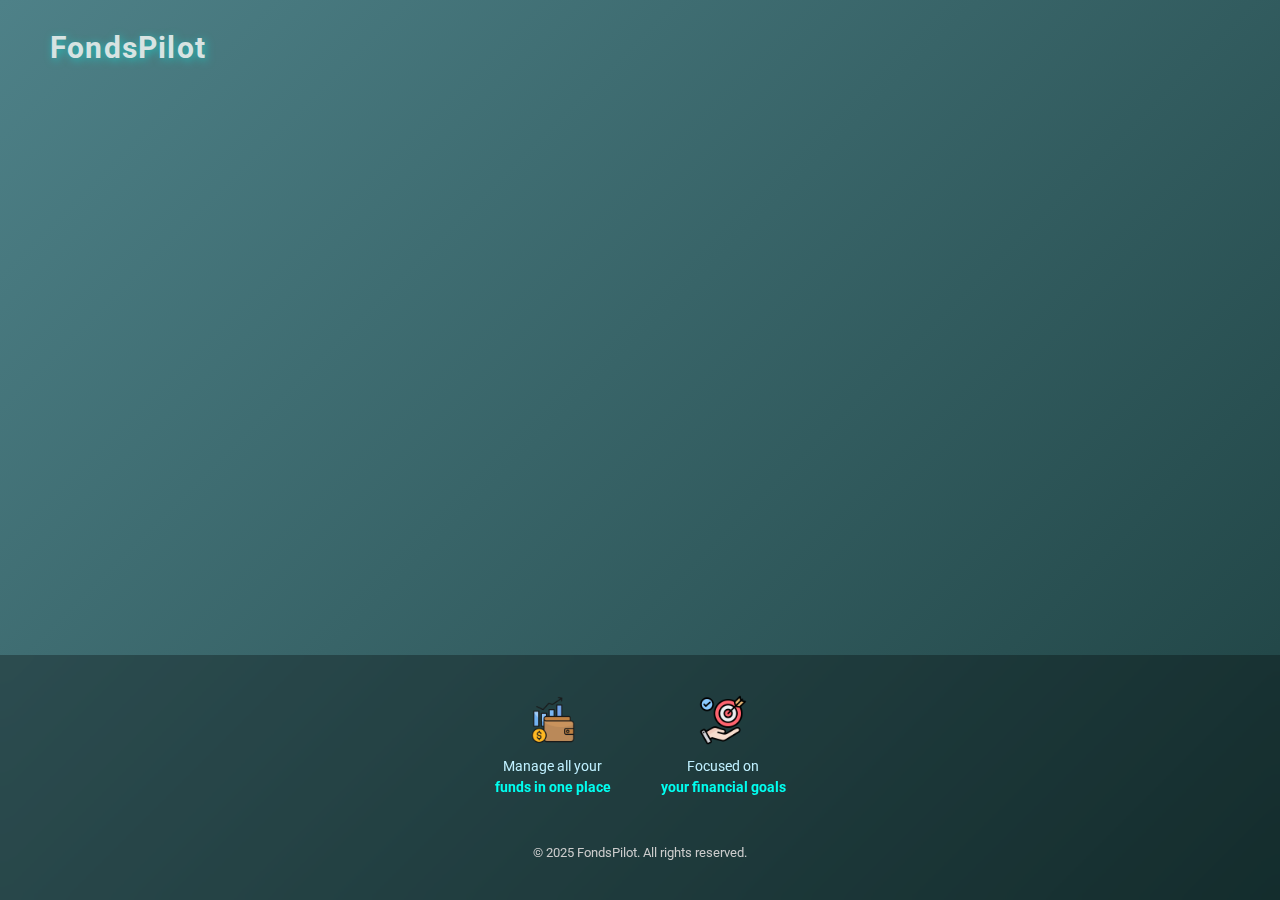
<file: index.html>
<!DOCTYPE html>
<html lang="en">
<head>
<meta charset="UTF-8">
<meta name="viewport" content="width=device-width, initial-scale=1.0">
<title>FondsPilot</title>
<link rel="icon" type="image/png" href="public/img/icon.png">
<style>
  @import url('https://fonts.googleapis.com/css2?family=Roboto:wght@400;700&display=swap');

  * {
    margin: 0;
    padding: 0;
    box-sizing: border-box;
    font-family: 'Roboto', sans-serif;
  }

  body {
    min-height: 100vh;
    display: flex;
    flex-direction: column;
    justify-content: space-between;
    color: #fff;
    background: linear-gradient(-45deg, #2a4051, #1a3a40, #0d2b29, #4e8188);
    background-size: 400% 400%;
    animation: gradientBG 15s ease infinite;
  }

  @keyframes gradientBG {
    0% {background-position: 0% 50%;}
    50% {background-position: 100% 50%;}
    100% {background-position: 0% 50%;}
  }

  header {
    padding: 30px 50px;
    font-size: 30px;
    font-weight: 700;
    color: #d8e3e2;
    text-shadow: 2px 2px 8px rgba(0,255,240,0.5);
    letter-spacing: 1.2px;
  }

  .container {
    display: flex;
    justify-content: space-around;
    align-items: center;
    flex-wrap: wrap;
    padding: 50px;
    gap: 50px;
  }

  .text-section {
    max-width: 600px;
    text-align: left;
    animation: fadeInLeft 1.2s ease forwards;
    opacity: 0;
  }

  @keyframes fadeInLeft {
    from {transform: translateX(-50px); opacity: 0;}
    to {transform: translateX(0); opacity: 1;}
  }

  .text-section h1 {
    font-size: 50px;
    line-height: 1.2;
    margin-bottom: 20px;
  }

  .highlight {
    color: #00fff0;
    position: relative;
  }

  .text-section h2 {
    font-size: 28px;
    color: #a0f0ff;
  }

  .Form1 {
    backdrop-filter: blur(15px);
    background: rgba(44, 46, 46, 0.5);
    padding: 40px;
    border-radius: 20px;
    width: 360px;
    box-shadow: 0 10px 25px rgba(0,255,240,0.2);
    animation: fadeInRight 1.2s ease forwards;
    opacity: 0;
  }

  @keyframes fadeInRight {
    from {transform: translateX(50px); opacity: 0;}
    to {transform: translateX(0); opacity: 1;}
  }

  .Form1 h2 {
    font-size: 26px;
    color: #00fff0;
    margin-bottom: 15px;
    text-align: center;
  }

  .Form1 p {
    font-size: 14px;
    color: #c0c0c0;
    margin-bottom: 20px;
    text-align: center;
  }

  .Form1 input[type="email"],
  .Form1 input[type="password"],
  .Form1 input[type="text"] {
    width: 100%;
    padding: 14px;
    margin-bottom: 15px;
    border-radius: 12px;
    border: 1px solid rgba(0,255,240,0.5);
    background: rgba(255, 255, 255, 0.153);
    color: #fff;
    font-size: 15px;
    transition: 0.3s ease;
  }

  .Form1 input:focus {
    border-color: #00fff0;
    box-shadow: 0 0 10px rgba(0,255,240,0.5);
    outline: none;
  }

  .Form1 label {
    font-size: 13px;
    color: #ccc;
    display: flex;
    align-items: center;
    gap: 5px;
    margin-bottom: 15px;
  }

  .Form1 button {
    background: linear-gradient(90deg, #00fff0, #00d4ff);
    color: #1b1b1b;
    border: none;
    padding: 15px;
    width: 100%;
    border-radius: 12px;
    cursor: pointer;
    font-weight: 700;
    font-size: 16px;
    transition: all 0.3s ease;
  }

  .Form1 button:hover {
    background: linear-gradient(90deg, #00d4ff, #00fff0);
    transform: translateY(-3px);
    box-shadow: 0 6px 20px rgba(0,255,240,0.5);
  }

  button.Google {
    display: flex;
    align-items: center;
    justify-content: center;
    gap: 12px;
    width: 100%;
    padding: 14px;
    margin-top: 15px;
    border: 2px solid #00fff0;
    border-radius: 12px;
    background: transparent;
    color: #00fff0;
    font-weight: 700;
    cursor: pointer;
    transition: all 0.3s ease;
  }

  button.Google:hover {
    background: rgba(5, 245, 229, 0.215);
    transform: translateY(-2px);
  }

  button.Google img {
    width: 22px;
    height: 22px;
  }

  footer {
    background: rgba(179, 179, 179, 0.457);
    display: flex;
    justify-content: space-around;
    align-items: center;
    flex-wrap: wrap;
    gap: 20px;
    padding: 30px 0;
    backdrop-filter: blur(6px);
  }

  .foot {
    max-width: 250px;
    text-align: center;
    color: #c0f0ff;
    font-size: 14px;
  }

  .foot img {
    margin-bottom: 10px;
    width: 55px;
    height: 55px;
  }

  footer strong {
    display: block;
    margin-top: 5px;
    color: #00fff0;
  }

  @media(max-width:1024px) {
    .container { flex-direction: column; gap: 30px; text-align: center; }
    .text-section, .Form1 { max-width: 100%; }
  }

  @media(max-width:600px) {
    header { font-size: 24px; text-align: center; }
    .text-section h1 { font-size: 28px; }
    .text-section h2 { font-size: 18px; }
    .Form1 { padding: 25px; }
    .Form1 button, button.Google { font-size: 14px; padding: 12px; }
  }
</style>
</head>
<body>
<header>FondsPilot</header>

<div class="container">
  <div class="text-section">
    <h1>Build your <span class="highlight">financial future!</span></h1>
   
  </div>

  <div class="Form1">
    <h2>Sign Up Quickly</h2>
    <p>Less than a minute to start managing your funds.</p>
    <form id="loginForm">
      

      <div id="g_id_onload"
           data-client_id="352874874837-cfseuepiq75n2qfq6595lq3a581219iq.apps.googleusercontent.com"
           data-context="signin"
           data-ux_mode="popup"
           data-callback="handleCredentialResponse">
      </div>

      <div class="g_id_signin"
           data-type="standard"
           data-shape="rectangular"
           data-theme="outline"
           data-text="signin_with"
           data-size="large">
      </div>
    </form>
  </div>
</div>

<footer style="background: rgba(0,0,0,0.3); backdrop-filter: blur(6px); padding: 40px 20px; color: #fff; display: flex; flex-direction: column; align-items: center; gap: 30px;">

  <!-- Blocs fonctionnalités -->
  <div style="display: flex; flex-wrap: wrap; justify-content: center; gap: 50px; width: 100%; max-width: 900px;">
    
    <div class="foot" style="text-align: center; max-width: 200px;">
      <img src="public/img/portefeuille.png" alt="wallet icon" style="width:50px; height:50px; margin-bottom:10px;">
      <p style="font-size:14px;">Manage all your <strong>funds in one place</strong></p>
    </div>

    <div class="foot" style="text-align: center; max-width: 200px;">
      <img src="public/img/goal.png" alt="goal icon" style="width:50px; height:50px; margin-bottom:10px;">
      <p style="font-size:14px;">Focused on <strong>your financial goals</strong></p>
    </div>

  </div>

  <!-- Ligne copyright -->
  <div style="margin-top: 20px; font-size: 13px; color: #ccc; text-align: center;">
    © 2025 FondsPilot. All rights reserved.
  </div>

</footer>

<script src="https://accounts.google.com/gsi/client" async defer></script>
<script>
function handleCredentialResponse(response) {
    fetch("https://fondspilot.zya.me/google_auth.php", {
        method: "POST",
        headers: { "Content-Type": "application/json" },
        body: JSON.stringify({ id_token: response.credential })
    })
    .then(res => res.json())
    .then(data => {
        console.log(data); 
        if (data.success) {
            // Stockage pour la session
            sessionStorage.setItem("userName", data.name);
            sessionStorage.setItem("userPicture", data.picture);
            sessionStorage.setItem("id_token", response.credential); // pour API
      
            window.location.href = "public/dashboard.html";
        } else {
            alert("Authentication failed: " + data.error);
        }
    })
    .catch(err => {
        console.error(err);
        alert("Erreur serveur, réessaie plus tard.");
    });
}

</script>
<script src="https://accounts.google.com/gsi/client" async defer></script>
</body>
</body>
</html>
</file>
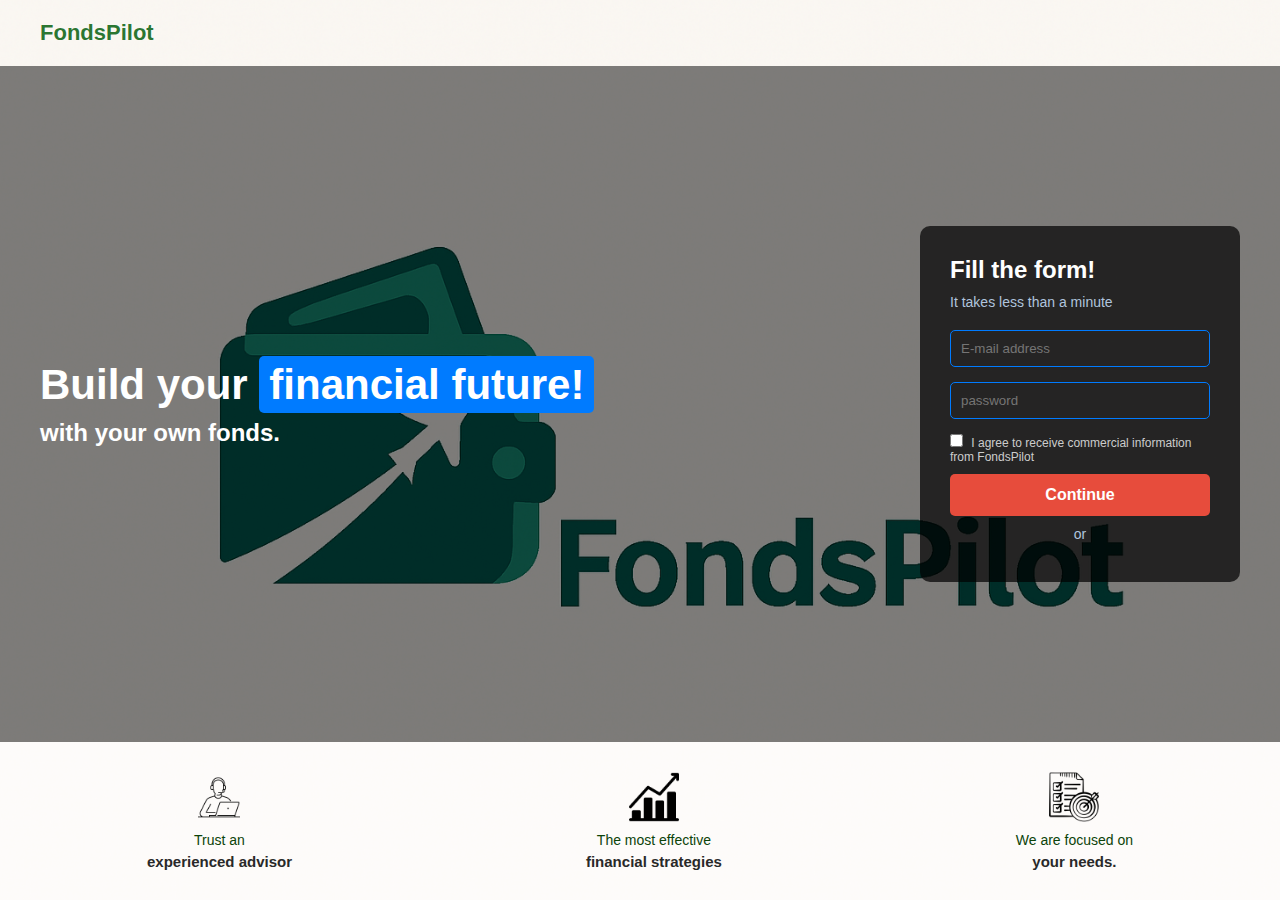
<file: public/index.html>
<!DOCTYPE html>
<html lang="en">
<head>
  <meta charset="UTF-8">
  <meta name="viewport" content="width=device-width, initial-scale=1.0">
  <title>FondsPilot</title>
  <link rel="icon" type="image/png" href="img/icon.png">
  <style>
    * {
      margin: 0;
      padding: 0;
      box-sizing: border-box;
      font-family: Arial, sans-serif;
    }

    body {
      background: url('img/icon.png') no-repeat center center/cover;
      color: #fff;
      height: 100vh;
      display: flex;
      flex-direction: column;
      justify-content: space-between;
    }

    header {
      padding: 20px 40px;
      font-size: 22px;
      font-weight: bold;
      color: white;
    }

    .container {
      display: flex;
      justify-content: space-between;
      align-items: center;
      flex: 1;
      padding: 40px;
      background: rgba(0,0,0,0.5);
    }

    .text-section {
      max-width: 50%;
    }

    .text-section h1 {
      font-size: 42px;
      margin-bottom: 10px;
    }

    .highlight {
      background: #007bff;
      padding: 5px 10px;
      border-radius: 5px;
      color: white;
    }

    .Form1
     {
      background: rgba(0,0,0,0.7);
      padding: 30px;
      border-radius: 10px;
      width: 320px;
    }

    .Form1
     h2 {
      margin-bottom: 10px;
      font-size: 24px;
    }

    .Form1
     p {
      margin-bottom: 20px;
      font-size: 14px;
      color: #b0c4de;
    }

    .Form1
     input[type="text"],
    .Form1
     input[type="email"],
      .Form1
     input[type="password"],
    .Form1
     input[type="tel"] {
      width: 100%;
      padding: 10px;
      margin-bottom: 15px;
      border: 1px solid #007bff;
      border-radius: 5px;
      background: transparent;
      color: white;
    }

    .Form1
     label {
      font-size: 12px;
      color: #ccc;
      display: block;
      margin-bottom: 10px;
    }

    .Form1
     input[type="checkbox"] {
      margin-right: 5px;
    }

    .Form1
     button {
      background: #e74c3c;
      color: white;
      border: none;
      padding: 12px;
      width: 100%;
      border-radius: 5px;
      cursor: pointer;
      font-weight: bold;
      font-size: 16px;
    }

    .Form1
     button:hover {
      background: #c0392b;
    }
   
button.Google {
  display: flex;
  align-items: center;
  justify-content: center;
  gap: 10px;
  width: 100%;
  padding: 12px;
  margin-top: 15px;
  border: 1px solid #ccc;
  border-radius: 5px;
  background: white;
  color: #444;
  font-size: 15px;
  font-weight: bold;
  cursor: pointer;
  transition: all 0.3s ease;
}

button.Google img {
  width: 20px;
  height: 20px;
}
    .Form1
     .Google:hover {
      background: #a8c2ec;}
footer {
  background: #fffdfda7;
  display: flex;
  justify-content: space-around;
  align-items: center;
  padding: 30px 0;
  text-align: center;
}

.foot {
  color: #0c4309;
  font-size: 14px;
  max-width: 250px;
}

.foot img {
  display: block;
  margin: 0 auto 10px;
  width: 50px;
  height: 50px;
}

footer strong {
  display: block;
  margin-top: 5px;
  color: rgb(41, 41, 41);
  font-size: 15px;
}

@media (max-width: 1024px) {
  .container {
    flex-direction: column;
    text-align: center;
    padding: 20px;
  }

  .text-section {
    max-width: 100%;
    margin-bottom: 30px;
  }

  .text-section h1 {
    font-size: 28px;
  }

  .form-section {
    width: 100%;
    max-width: 400px;
    margin: 0 auto;
  }

  footer {
    flex-direction: column;
    gap: 20px;
  }

  .footer-item {
    max-width: 100%;
    font-size: 14px;
  }
}

@media (max-width: 600px) {
  body {
    font-size: 14px;
  }

  header {
    font-size: 18px;
    text-align: center;
  }

  .text-section h1 {
    font-size: 22px;
  }

  .form-section {
    padding: 20px;
  }

  .form-section h2 {
    font-size: 20px;
  }

  button,
  button.GOOGLE {
    font-size: 14px;
    padding: 10px;
  }
}

  </style>
</head>
<body>
  <header>
    <span style="color:#055f0edb;">FondsPilot</span>
  </header>

  <div class="container">
    <div class="text-section">
      <h1>Build your <span class="highlight">financial future!</span></h1>
      <h2>with your own <strong>fonds.</strong></h2>
    </div>

    <div class="Form1">
      <h2>Fill the form!</h2>
        <p>It takes less than a minute</p>
      <form method="post" action="">
        <input type="email" placeholder="E-mail address" required>  
        <input type="password" placeholder="password" required>
        <label>
          <input type="checkbox"> I agree to receive commercial information from FondsPilot
        </label>
        <button type="submit" onclick="window.location.href='dashboard.html'">Continue</button><br>
        <p style="text-align: center; margin: 10px 0;">or</p>
        <script src="https://accounts.google.com/gsi/client" async defer></script>


<div id="g_id_onload"
     data-client_id="352874874837-cfseuepiq75n2qfq6595lq3a581219iq.apps.googleusercontent.com"
     data-context="signin"
     data-ux_mode="popup"
     data-callback="handleCredentialResponse"
     >
</div>

<div class="g_id_signin"
     data-type="standard"
     data-shape="rectangular"
     data-theme="outline"
     data-text="signin_with"
     data-size="large">
</div>
      </form>
    </div>
  </div>
 <footer>
  <div class="foot">
    <img src="img/work-from-home.png" alt="advisor icon">
    Trust an <strong>experienced advisor</strong>
  </div>
  <div class="foot">
    <img src="img/graphique-a-barres.png" alt="graph icon">
    The most effective <strong>financial strategies</strong>
  </div>
  <div class="foot">
    <img src="img/liste-de-controle.png" alt="checklist icon">
    We are focused on <strong>your needs.</strong>
  </div>
</footer>
<script>
function handleCredentialResponse(response) {
    // Ce token = ID Token JWT signé par Google
    console.log("ID Token:", response.credential);

    // Tu l’envoies à ton backend Spring Boot
    fetch("http://localhost:8080/api/auth/google", {
    method: "POST",
    headers: { "Content-Type": "application/json" },
    body: JSON.stringify({ idToken: response.credential })
})

    .then(res => res.json())
    .then(data => {
        console.log("Réponse backend:", data);
        if (data.status === "success") {
            sessionStorage.setItem("auth_token", data.jwt);
            window.location.href = "dashboard.html";
        } else {
            alert("Échec connexion Google");
        }
    })
    .catch(err => console.error(err));
}
</script>
<script src="https://accounts.google.com/gsi/client" async defer></script>
</body>
</html>
</file>
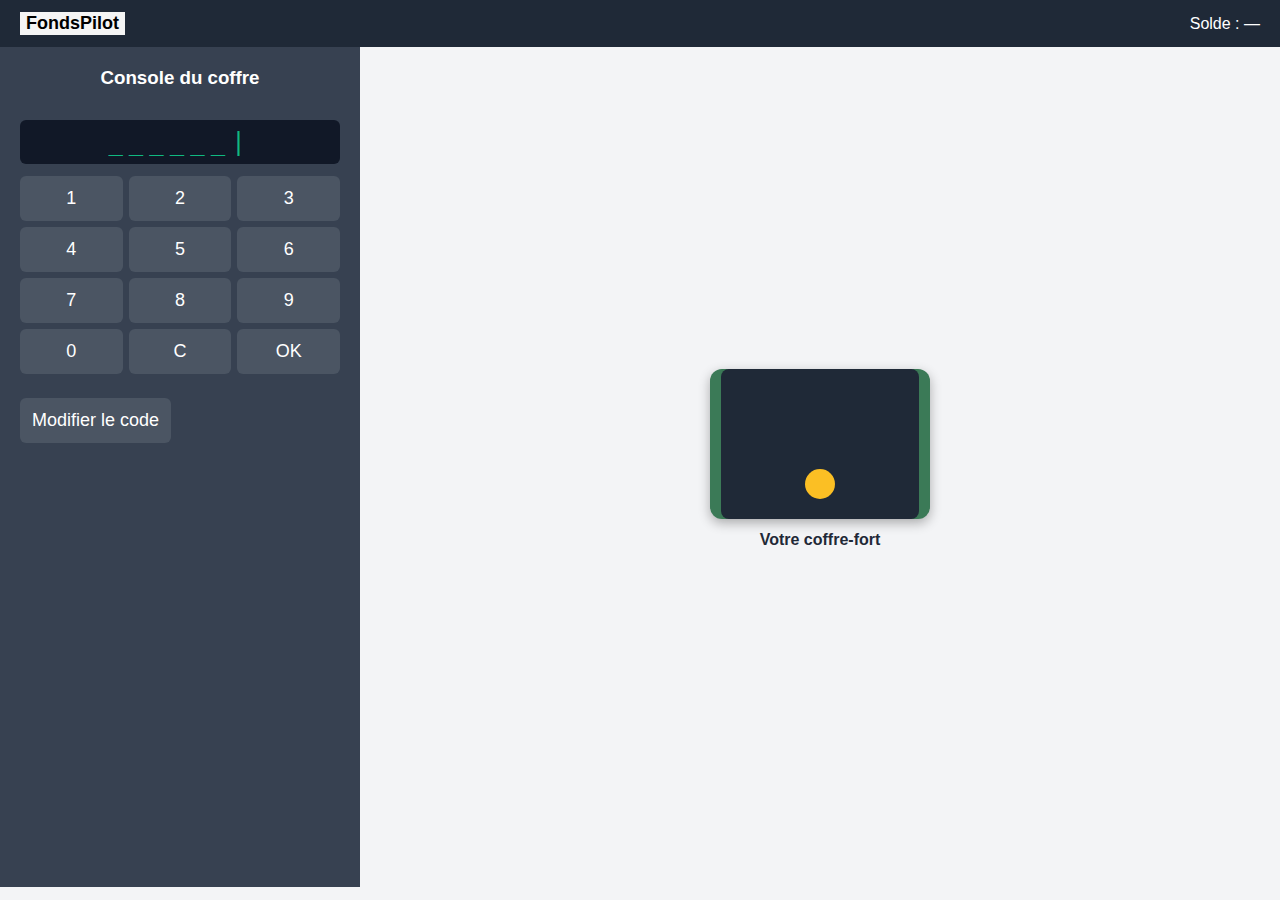
<file: public/coffre.html>
<!DOCTYPE html>
<html lang="fr">
<head>
  <meta charset="UTF-8">
  <meta name="viewport" content="width=device-width, initial-scale=1.0">
  <title>Coffre — FondsPilot</title>
  <link rel="icon" type="image/png" href="img/icon.png">
  <link rel="stylesheet" href="css/coffre.css">
  <script src="js/balance.js"></script>
  <script src="js/coffre.js" defer></script>
    <script>
  window.addEventListener("DOMContentLoaded", () => {
    refreshBalance(); // affiche le solde actuel
  });
</script>
</head>
<body>
  <!-- Header -->
  <header class="header">
    <button onclick="window.location.href='dashboard.html'"><div class="logo-text">FondsPilot</div></button>

    <div class="header-right">
      <div class="demo-badge" id="balanceBadge">Solde : —</div>
    </div>
  </header>

  <!-- Main Page -->
  <main class="page">
    
    <!-- Console latérale -->
    <aside class="console">
      <h3>Console du coffre</h3>

      <!-- Écran du code -->
      <div class="console-screen" id="consoleScreen">______<span class="cursor">|</span></div>

      <!-- Clavier numérique -->
      <div class="console-keypad">
        <button class="num-btn">1</button>
        <button class="num-btn">2</button>
        <button class="num-btn">3</button>
        <button class="num-btn">4</button>
        <button class="num-btn">5</button>
        <button class="num-btn">6</button>
        <button class="num-btn">7</button>
        <button class="num-btn">8</button>
        <button class="num-btn">9</button>
        <button class="num-btn">0</button>
        <button id="clearBtn" class="func-btn">C</button>
        <button id="enterBtn" class="func-btn">OK</button>
      </div>

      <!-- Changement de code -->
      <div class="change-code">
        <button id="changeCodeBtn" class="func-btn">Modifier le code</button>
        <div id="changeCodeForm" style="display:none; margin-top:8px;">
          <input type="password" id="oldCodeInput" placeholder="Ancien code 6 chiffres" maxlength="6">
          <input type="password" id="newCodeInput" placeholder="Nouveau code 6 chiffres" maxlength="6">
          <button id="saveNewCode" class="btn btn-primary">Valider</button>
        </div>
      </div>

      <!-- Coffre accessible après code correct -->
      <div class="coffre-access" id="coffreAccess">
  <div>Total du coffre : <span id="coffreTotal">0</span></div>
  <div>Total épargné : <span id="totalEpargne">0</span></div>

  <div class="console-list" id="coffreList"></div>
  <div class="console-actions">
    <label for="withdrawAmount">Retirer du coffre :</label>
    <input type="number" id="withdrawAmount" placeholder="Ex : 100" min="1" step="0.01">
    <button id="withdrawCoffreBtn" class="btn btn-primary">Retirer</button>
  </div>
</div>

    </aside>

    <!-- Coffre central -->
    <section class="coffre-main">
      <div class="coffre-illustration">
        <div class="coffre-body">
          <div class="coffre-door"></div>
          <div class="coffre-handle"></div>
        </div>
        <p class="coffre-text">Votre coffre-fort</p>
      </div>
    </section>
   <button id="resetCoffreBtn" style="display:none;">⏺️ Reset</button>

  </main>

  <!-- Modal confirmation retrait -->
  <div class="modal-back" id="modalBack">
    <div class="modal">
      <h3>Confirmer le retrait</h3>
      <p id="modalBody">Résumé...</p>
      <div style="display:flex; justify-content:flex-end; gap:10px; margin-top:14px;">
        <button class="btn btn-ghost" id="modalCancel">Annuler</button>
        <button class="btn btn-primary" id="modalConfirm">Confirmer</button>
      </div>
    </div>
  </div>
</body>
</html>
</file>
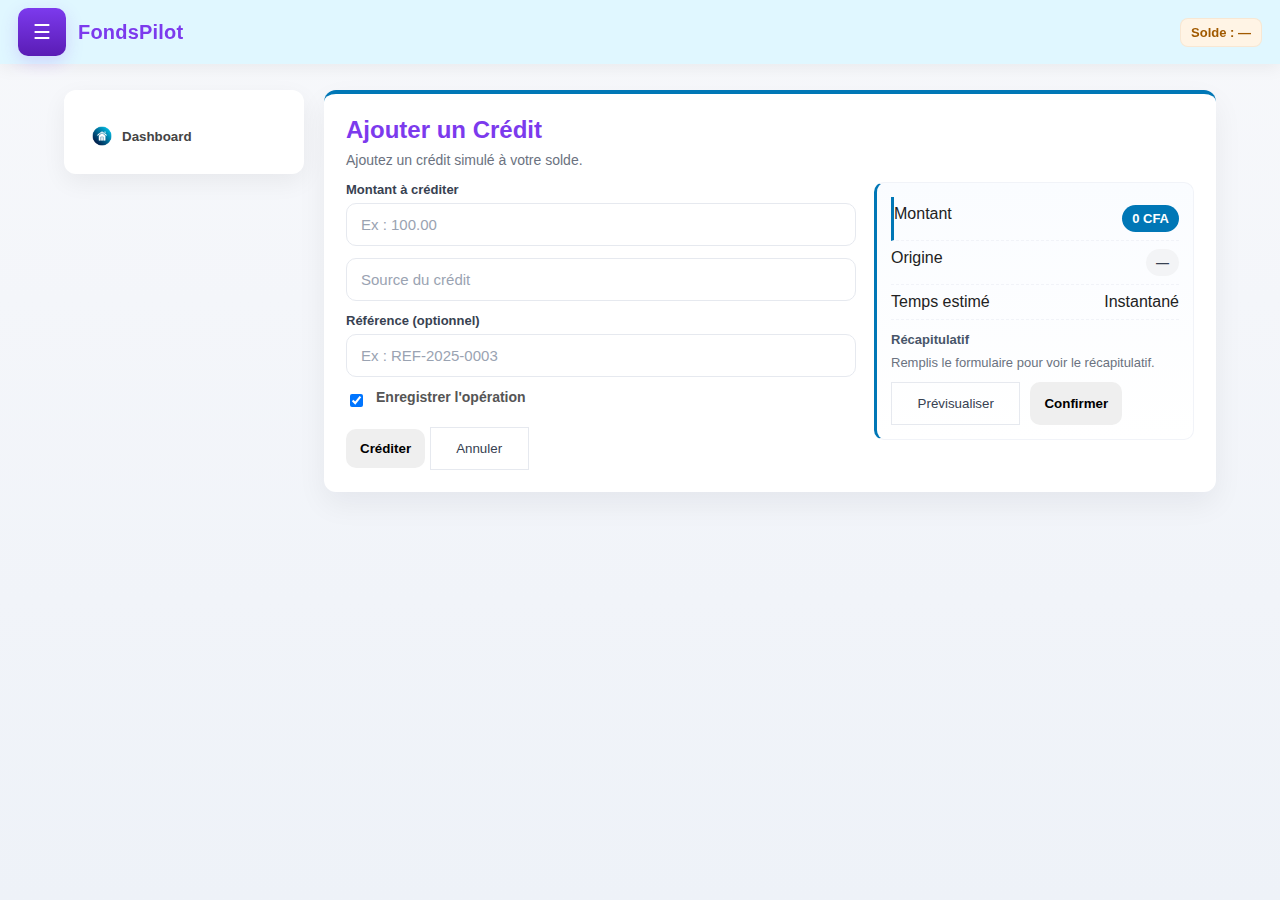
<file: public/credit.html>
<!DOCTYPE html>
<html lang="fr">
<head>
  <meta charset="utf-8" />
  <meta name="viewport" content="width=device-width,initial-scale=1" />
  <title>Crédit — FondsPilot</title>
  <link rel="icon" type="image/png" href="img/icon.png" />
  <link rel="stylesheet" href="css/deposit.css">
  <script src="js/balance.js"></script>
  <script src="js/operation.js"></script>
  <script>
  window.addEventListener("DOMContentLoaded", () => {
    refreshBalance(); // affiche le solde actuel
  });
</script>
</head>
<body>
  <header class="header" style="background:#e0f7ff; color:#0077b6;">
    <button class="sidebar-toggle">☰</button>
    <div class="logo-text">FondsPilot</div>
    <div class="header-right">
      <div class="demo-badge" id="balanceBadge">Solde : —</div>
    </div>
  </header>

  <main class="page">
    <aside class="sidebar">
      <nav class="nav-list">
        <button onclick="location.href='dashboard.html'"><img src="img/accueil.png" alt=""> Dashboard</button>
      </nav>
    </aside>

    <section class="main">
      <div class="card" style="border-top:4px solid #0077b6;">
        <h2>Ajouter un Crédit</h2>
        <div class="muted">Ajoutez un crédit simulé à votre solde.</div>

        <form id="operationForm" data-type="credit" autocomplete="off" class="form-grid">
          <div>
            <div class="field">
              <label for="amount">Montant à créditer</label>
              <input id="amount" type="number" min="1" step="0.01" placeholder="Ex : 100.00" required />
            </div>
            <div class="field">
              <input id="origin" type="text" placeholder="Source du crédit" />
            </div>
            <div class="field">
              <label for="ref">Référence (optionnel)</label>
              <input id="ref" type="text" placeholder="Ex : REF-2025-0003" />
            </div>
            <div style="display:flex;gap:10px;align-items:center;margin-top:6px">
              <input id="saveDemo" type="checkbox" checked />
              <label for="saveDemo" style="font-size:14px;color:#555">Enregistrer l'opération</label>
            </div>
            <div style="margin-top:16px">
              <button class="btn btn-primary" type="submit">Créditer</button>
              <button type="button" class="btn btn-ghost" onclick="location.href='dashboard.html'">Annuler</button>
            </div>
          </div>

          <aside>
            <div class="summary" style="border-left:3px solid #0077b6;">
              <div class="row"><div>Montant</div><div id="sumAmount"><span class="pill">—</span></div></div>
              <div class="row"><div>Origine</div><div id="sumMethod"><span class="pill">—</span></div></div>
              <div class="row"><div>Temps estimé</div><div id="sumTime">Instantané</div></div>
              <div style="margin-top:12px;font-size:13px;color:#475569">
                <strong>Récapitulatif</strong>
                <div id="recap" style="margin-top:8px;color:#6b7280">Remplis le formulaire pour voir le récapitulatif.</div>
              </div>
              <div class="cta">
                <button id="previewBtn" class="btn btn-ghost">Prévisualiser</button>
                <button id="confirmBtn" class="btn btn-primary">Confirmer</button>
              </div>
            </div>
          </aside>
        </form>
      </div>
    </section>
  </main>

  <div class="modal-back" id="modalBack">
    <div class="modal">
      <h3 id="modalTitle">Confirmer le Crédit</h3>
      <p id="modalBody">Résumé...</p>
      <div style="display:flex;justify-content:flex-end;gap:10px;margin-top:14px;">
        <button class="btn btn-ghost" id="modalCancel">Annuler</button>
        <button class="btn btn-primary" id="modalConfirm">Confirmer</button>
      </div>
    </div>
  </div>
</body>
</html>
</file>
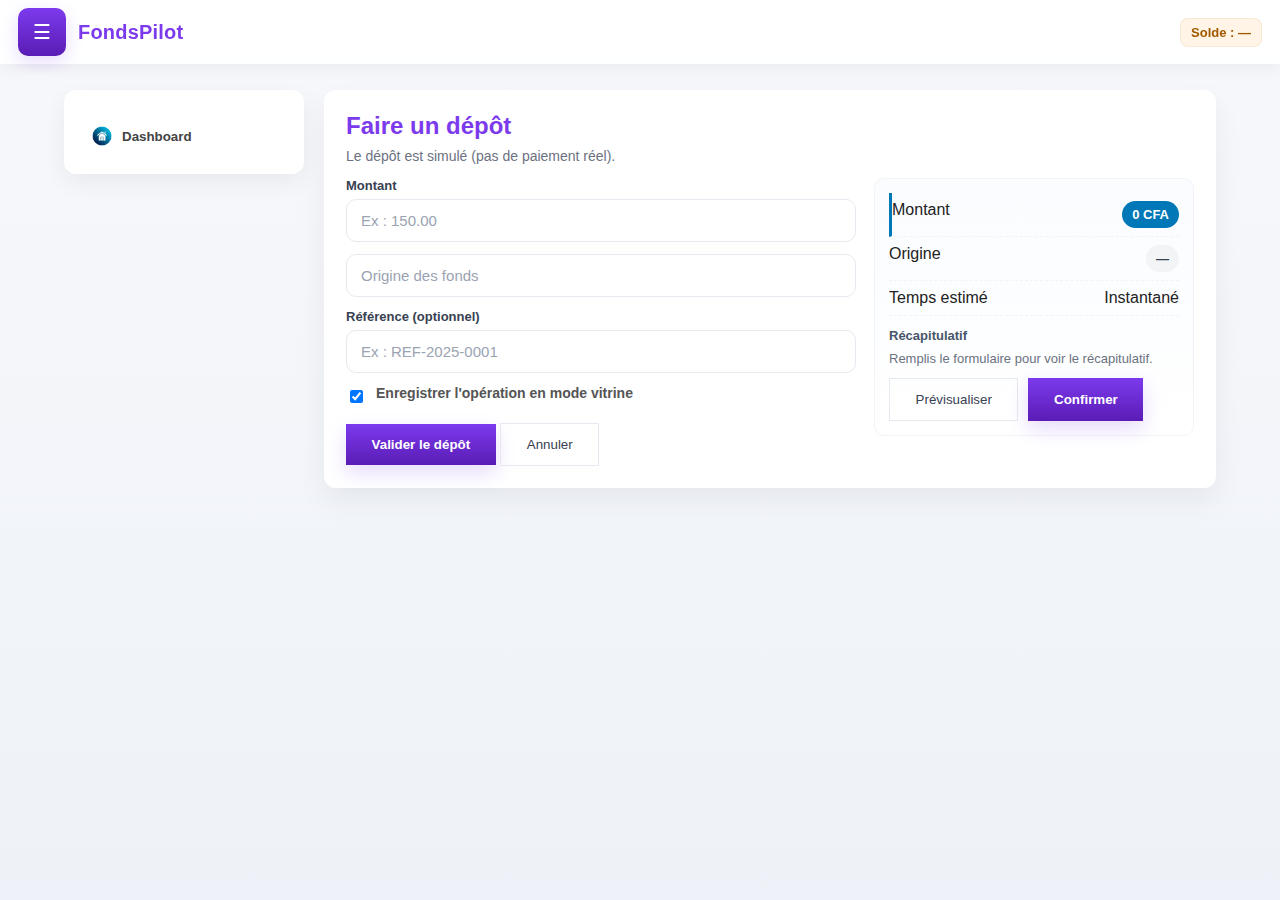
<file: public/deposit.html>
<!DOCTYPE html>
<html lang="fr">
<head>
  <meta charset="utf-8" />
  <meta name="viewport" content="width=device-width,initial-scale=1" />
  <title>Dépôt — FondsPilot (Vitrine)</title>
  <link rel="icon" type="image/png" href="img/icon.png" />
  <link rel="stylesheet" href="css/deposit.css">
  <script src="js/balance.js"></script>
  <script src="js/operation.js"></script>
  <script>
    window.addEventListener("DOMContentLoaded", () => {
      refreshBalance(); // affiche le solde actuel
    });
  </script>
</head>
<body>
  <header class="header">
    <button class="sidebar-toggle" id="toggleBtn">☰</button>
    <div class="logo-text">FondsPilot</div>
    <div class="header-right">
      <div class="demo-badge" id="balanceBadge">Solde : —</div>
    </div>
  </header>

  <main class="page">
    <aside class="sidebar">
      <nav class="nav-list">
        <button onclick="location.href='dashboard.html'"><img src="img/accueil.png" alt=""> Dashboard</button>
      </nav>
    </aside>

    <section class="main">
      <div class="card">
        <h2>Faire un dépôt</h2>
        <div class="muted">Le dépôt est simulé (pas de paiement réel).</div>

        <form id="operationForm" data-type="deposit" autocomplete="off" class="form-grid">
          <div>
            <div class="field">
              <label for="amount">Montant</label>
              <input id="amount" type="number" min="1" step="0.01" placeholder="Ex : 150.00" required />
            </div>

            <div class="field">
              <input id="origin" type="text" placeholder="Origine des fonds" />
            </div>

            <div class="field">
              <label for="ref">Référence (optionnel)</label>
              <input id="ref" type="text" placeholder="Ex : REF-2025-0001" />
            </div>

            <div style="display:flex;gap:10px;align-items:center;margin-top:6px">
              <input id="saveDemo" type="checkbox" checked />
              <label for="saveDemo" style="font-size:14px;color:#555">Enregistrer l'opération en mode vitrine</label>
            </div>

            <div style="margin-top:16px">
              <button class="confirmBtn" type="submit">Valider le dépôt</button>
              <button type="button" class="btn btn-ghost" onclick="location.href='dashboard.html'">Annuler</button>
            </div>
          </div>

          <aside>
            <div class="summary">
              <div class="row"><div>Montant</div><div id="sumAmount"><span class="pill">—</span></div></div>
              <div class="row"><div>Origine</div><div id="sumMethod"><span class="pill">—</span></div></div>
              <div class="row"><div>Temps estimé</div><div id="sumTime">Instantané</div></div>
              <div style="margin-top:12px;font-size:13px;color:#475569">
                <strong>Récapitulatif</strong>
                <div id="recap" style="margin-top:8px;color:#6b7280">Remplis le formulaire pour voir le récapitulatif.</div>
              </div>
              <div class="cta">
                <button id="previewBtn" class="btn btn-ghost">Prévisualiser</button>
                <button id="confirmBtn" class="confirmBtn">Confirmer</button>
              </div>
            </div>
          </aside>
        </form>
      </div>
    </section>
  </main>

  <div class="modal-back" id="modalBack">
    <div class="modal">
      <h3 id="modalTitle">Confirmer le dépôt</h3>
      <p id="modalBody">Résumé...</p>
      <div style="display:flex;justify-content:flex-end;gap:10px;margin-top:14px;">
        <button class="btn btn-ghost" id="modalCancel">Annuler</button>
        <button class="confirmBtn" id="modalConfirm">Confirmer</button>
      </div>
    </div>
  </div>
  <script>
    function submitDeposit() {
  const montant = document.getElementById("montant").value;

  fetch("https://fondspilot.zya.me/Fondspilot-backend/api/accounts/1/deposit?amount=" + montant, {
  method: "POST",
  credentials: "include"
})
  .then(res => res.json())
  .then(data => {
    alert("✅ Dépôt réussi, solde actuel : " + data.balance);
  });
}

  </script>
</body>
</html>
</file>
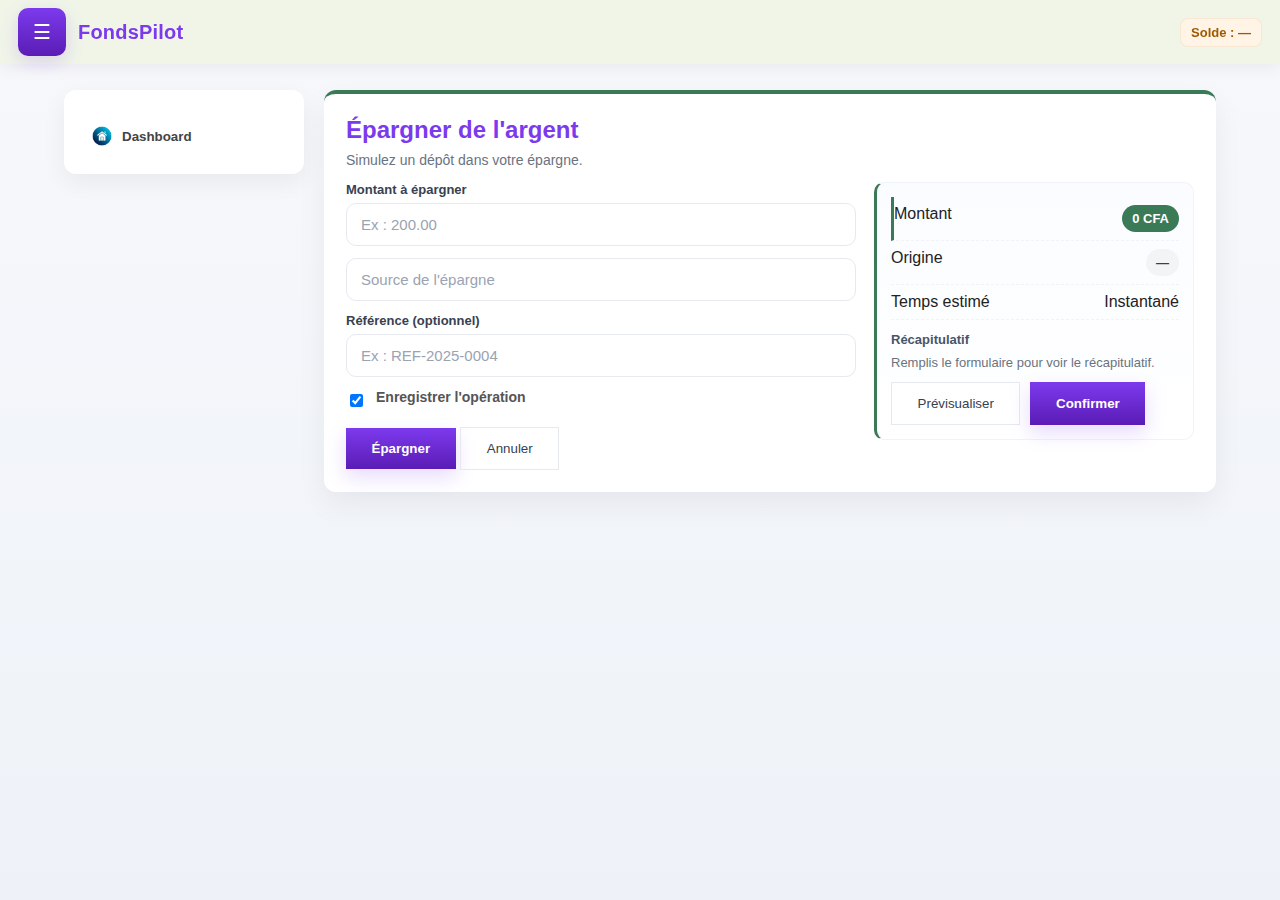
<file: public/economiser.html>
<!DOCTYPE html>
<html lang="fr">
<head>
  <meta charset="utf-8" />
  <meta name="viewport" content="width=device-width,initial-scale=1" />
  <title>Épargne — FondsPilot</title>
  <link rel="icon" type="image/png" href="img/icon.png" />
  <link rel="stylesheet" href="css/deposit.css">
  <script src="js/balance.js"></script>
  <script src="js/operation.js"></script>
  <script>
  window.addEventListener("DOMContentLoaded", () => {
    refreshBalance(); // affiche le solde actuel
  });
</script>
</head>
<body>
  <header class="header" style="background:#f0f5e8; color:#3b7a57;">
    <button class="sidebar-toggle">☰</button>
    <div class="logo-text">FondsPilot</div>
    <div class="header-right">
      <div class="demo-badge" id="balanceBadge">Solde : —</div>
    </div>
  </header>

  <main class="page">
    <aside class="sidebar">
      <nav class="nav-list">
        <button onclick="location.href='dashboard.html'"><img src="img/accueil.png" alt=""> Dashboard</button>
      </nav>
    </aside>

    <section class="main">
      <div class="card" style="border-top:4px solid #3b7a57;">
        <h2>Épargner de l'argent</h2>
        <div class="muted">Simulez un dépôt dans votre épargne.</div>

        <form id="operationForm" data-type="save" autocomplete="off" class="form-grid">
          <div>
            <div class="field">
              <label for="amount">Montant à épargner</label>
              <input id="amount" type="number" min="1" step="0.01" placeholder="Ex : 200.00" required />
            </div>
            <div class="field">
              <input id="origin" type="text" placeholder="Source de l'épargne" />
            </div>
            <div class="field">
              <label for="ref">Référence (optionnel)</label>
              <input id="ref" type="text" placeholder="Ex : REF-2025-0004" />
            </div>
            <div style="display:flex;gap:10px;align-items:center;margin-top:6px">
              <input id="saveDemo" type="checkbox" checked />
              <label for="saveDemo" style="font-size:14px;color:#555">Enregistrer l'opération</label>
            </div>
            <div style="margin-top:16px">
              <button class="confirmBtn" type="submit">Épargner</button>
              <button type="button" class="btn btn-ghost" onclick="location.href='dashboard.html'">Annuler</button>
            </div>
          </div>

          <aside>
            <div class="summary" style="border-left:3px solid #3b7a57;">
              <div class="row"><div>Montant</div><div id="sumAmount"><span class="pill">—</span></div></div>
              <div class="row"><div>Origine</div><div id="sumMethod"><span class="pill">—</span></div></div>
              <div class="row"><div>Temps estimé</div><div id="sumTime">Instantané</div></div>
              <div style="margin-top:12px;font-size:13px;color:#475569">
                <strong>Récapitulatif</strong>
                <div id="recap" style="margin-top:8px;color:#6b7280">Remplis le formulaire pour voir le récapitulatif.</div>
              </div>
              <div class="cta">
                <button id="previewBtn" class="btn btn-ghost">Prévisualiser</button>
                <button id="confirmBtn" class="confirmBtn">Confirmer</button>
              </div>
            </div>
          </aside>
        </form>
      </div>
    </section>
  </main>

  <div class="modal-back" id="modalBack">
    <div class="modal">
      <h3 id="modalTitle">Confirmer l'épargne</h3>
      <p id="modalBody">Résumé...</p>
      <div style="display:flex;justify-content:flex-end;gap:10px;margin-top:14px;">
        <button class="btn btn-ghost" id="modalCancel">Annuler</button>
        <button class="confirmBtn" id="modalConfirm">Confirmer</button>
      </div>
    </div>
  </div>
  <script src="js/coffre.js"></script>
<script>
window.addEventListener("DOMContentLoaded", () => {
  refreshBalance(); // Affiche le solde actuel

  const operationForm = document.getElementById("operationForm");
  const amountInput = document.getElementById("amount");
  const originInput = document.getElementById("origin");
  const refInput = document.getElementById("ref");

  const sumAmount = document.getElementById("sumAmount");
  const sumMethod = document.getElementById("sumMethod");
  const recap = document.getElementById("recap");

  const previewBtn = document.getElementById("previewBtn");
  const confirmBtn = document.getElementById("confirmBtn");

  function updatePreview() {
    const amt = parseFloat(amountInput.value) || 0;
    sumAmount.querySelector(".pill").textContent = amt.toFixed(2);
    sumMethod.querySelector(".pill").textContent = originInput.value || "—";
    recap.textContent = `Vous allez épargner ${amt.toFixed(2)} depuis "${originInput.value || '—'}".`;
  }

  amountInput.addEventListener("input", updatePreview);
  originInput.addEventListener("input", updatePreview);
  previewBtn.addEventListener("click", updatePreview);

  confirmBtn.addEventListener("click", (e) => {
    e.preventDefault();
    const montant = parseFloat(amountInput.value);
    if (isNaN(montant) || montant <= 0) return alert("Montant invalide !");
    const origin = originInput.value;
    const ref = refInput.value;

    // Ajouter l'opération épargne dans le coffre
    ajouterOperation("save", montant, origin, ref);

    // Reset du formulaire
    amountInput.value = "";
    originInput.value = "";
    refInput.value = "";
    sumAmount.querySelector(".pill").textContent = "—";
    sumMethod.querySelector(".pill").textContent = "—";
    recap.textContent = "Remplis le formulaire pour voir le récapitulatif.";

    alert("Épargne enregistrée avec succès !");
  });
});
</script>

</body>
</html>
</file>
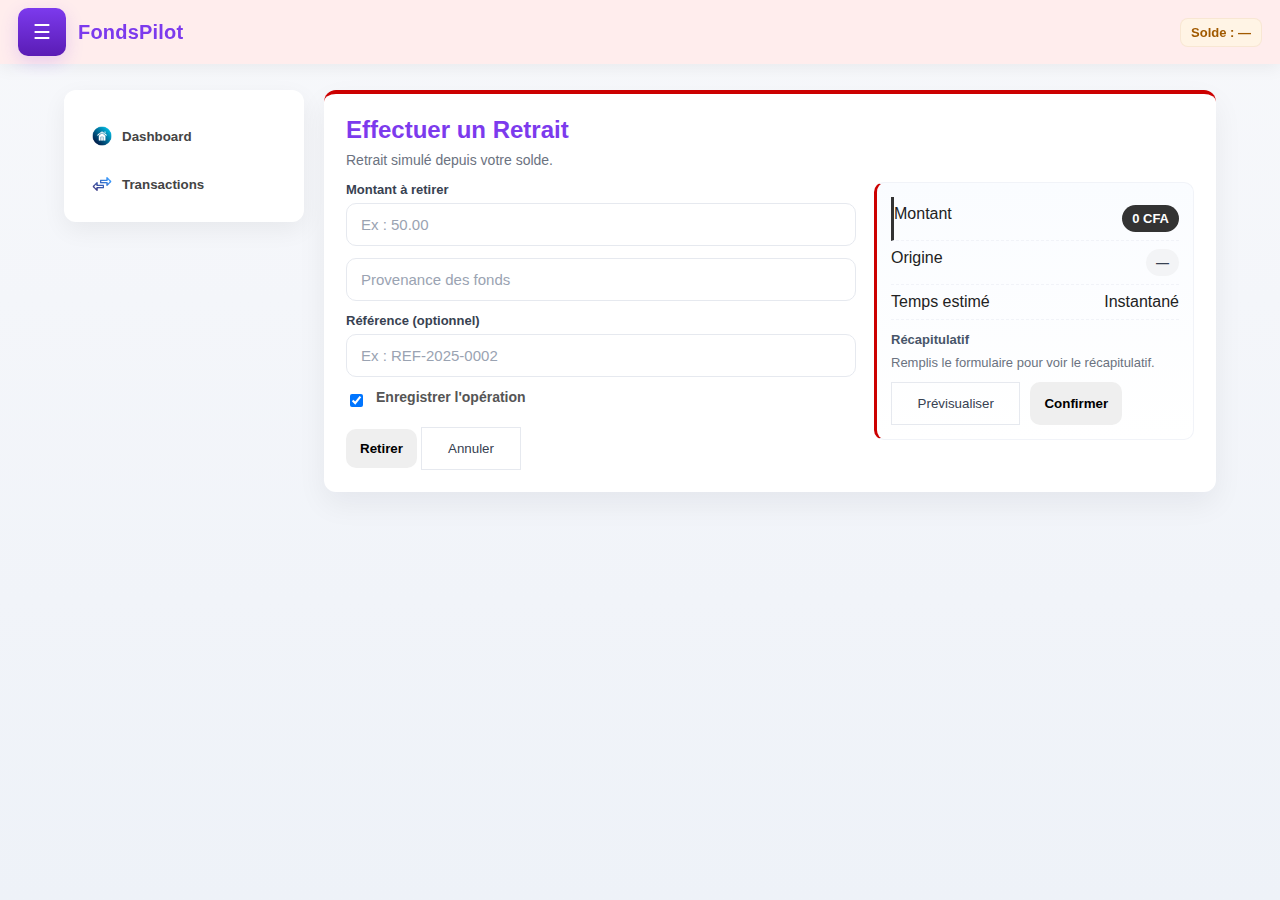
<file: public/retrait.html>
<!DOCTYPE html>
<html lang="fr">
<head>
  <meta charset="utf-8" />
  <meta name="viewport" content="width=device-width,initial-scale=1" />
  <title>Retrait — FondsPilot</title>
  <link rel="icon" type="image/png" href="img/icon.png" />
  <link rel="stylesheet" href="css/deposit.css">
  <script src="js/balance.js"></script>
  <script src="js/operation.js"></script>
  <script>
  window.addEventListener("DOMContentLoaded", () => {
    refreshBalance(); // affiche le solde actuel
  });
</script>
<script>
  document.addEventListener("DOMContentLoaded", ()=>{
    initOperationPage("retrait");
  });
</script>
</head>
<body>
  <header class="header" style="background:#ffeded; color:#c00;">
    <button class="sidebar-toggle" id="toggleBtn">☰</button>
    <div class="logo-text">FondsPilot</div>
    <div class="header-right">
      <div class="demo-badge" id="balanceBadge">Solde : —</div>
    </div>
  </header>

  <main class="page">
    <aside class="sidebar">
      <nav class="nav-list">
        <button onclick="location.href='dashboard.html'"><img src="img/accueil.png" alt=""> Dashboard</button>
        <button onclick="location.href='transactions.html'"><img src="img/transaction.png" alt=""> Transactions</button>
      </nav>
    </aside>

    <section class="main">
      <div class="card" style="border-top: 4px solid #c00;">
        <h2>Effectuer un Retrait</h2>
        <div class="muted">Retrait simulé depuis votre solde.</div>

        <form id="operationForm" data-type="withdraw" autocomplete="off" class="form-grid">
          <div>
            <div class="field">
              <label for="amount">Montant à retirer</label>
              <input id="amount" type="number" min="1" step="0.01" placeholder="Ex : 50.00" required />
            </div>
            <div class="field">
              <input id="origin" type="text" placeholder="Provenance des fonds" />
            </div>
            <div class="field">
              <label for="ref">Référence (optionnel)</label>
              <input id="ref" type="text" placeholder="Ex : REF-2025-0002" />
            </div>
            <div style="display:flex;gap:10px;align-items:center;margin-top:6px">
              <input id="saveDemo" type="checkbox" checked />
              <label for="saveDemo" style="font-size:14px;color:#555">Enregistrer l'opération</label>
            </div>
            <div style="margin-top:16px">
              <button class="btn btn-danger" type="submit">Retirer</button>
              <button type="button" class="btn btn-ghost" onclick="location.href='dashboard.html'">Annuler</button>
            </div>
          </div>

          <aside>
            <div class="summary" style="border-left:3px solid #c00;">
              <div class="row"><div>Montant</div><div id="sumAmount"><span class="pill">—</span></div></div>
              <div class="row"><div>Origine</div><div id="sumMethod"><span class="pill">—</span></div></div>
              <div class="row"><div>Temps estimé</div><div id="sumTime">Instantané</div></div>
              <div style="margin-top:12px;font-size:13px;color:#475569">
                <strong>Récapitulatif</strong>
                <div id="recap" style="margin-top:8px;color:#6b7280">Remplis le formulaire pour voir le récapitulatif.</div>
              </div>
              <div class="cta">
                <button id="previewBtn" class="btn btn-ghost">Prévisualiser</button>
                <button id="confirmBtn" class="btn btn-danger">Confirmer</button>
              </div>
            </div>
          </aside>
        </form>
      </div>
    </section>
  </main>

  <div class="modal-back" id="modalBack">
    <div class="modal">
      <h3 id="modalTitle">Confirmer le Retrait</h3>
      <p id="modalBody">Résumé...</p>
      <div style="display:flex;justify-content:flex-end;gap:10px;margin-top:14px;">
        <button class="btn btn-ghost" id="modalCancel">Annuler</button>
        <button class="btn btn-danger" id="modalConfirm">Confirmer</button>
      </div>
    </div>
  </div>
</body>
</html>
</file>
<file: public/css/coffre.css>
/* Base */
body {
  margin:0;
  font-family:"Segoe UI",sans-serif;
  background:#f3f4f6;
  color:#111827;
}

.header {
  display:flex;
  justify-content:space-between;
  align-items:center;
  padding:12px 20px;
  background:#1f2937;
  color:#fff;
}

.logo-text { font-weight:bold; font-size:18px; }

.page {
  display:flex;
  min-height:calc(100vh - 60px);
}

/* Console */
.console {
  width:320px;
  background:#374151;
  color:#fff;
  padding:20px;
  display:flex;
  flex-direction:column;
  gap:12px;
}

.console h3 { margin-top:0; text-align:center; }

/* Écran code */
.console-screen {
  background:#111827;
  color:#10b981;
  font-family:monospace;
  font-size:24px;
  text-align:center;
  padding:8px;
  border-radius:6px;
  letter-spacing:6px;
}

.cursor { animation: blink 1s infinite; }
@keyframes blink { 0%,50%,100% { opacity:1; } 25%,75% { opacity:0; } }

/* Clavier */
.console-keypad {
  display:grid;
  grid-template-columns:repeat(3,1fr);
  gap:6px;
  margin-bottom:12px;
}

.num-btn, .func-btn {
  padding:12px;
  font-size:18px;
  border:none;
  border-radius:6px;
  background:#4b5563;
  color:#fff;
  cursor:pointer;
}

.num-btn:hover, .func-btn:hover { background:#6b7280; }

/* Coffre après code valide */
.coffre-access { display:none; flex-direction:column; gap:10px; }

.console-total {
  font-weight:bold;
}

.console-list {
  max-height:180px;
  overflow-y:auto;
  background:#1f2937;
  padding:8px;
  border-radius:6px;
}

.console-list .coffre-item {
  display:flex;
  justify-content:space-between;
  padding:6px 8px;
  margin-bottom:6px;
  background:#4b5563;
  border-radius:6px;
}

.console-actions {
  display:flex;
  flex-direction:column;
  gap:6px;
}

.console-actions input {
  padding:6px 8px;
  border-radius:6px;
  border:none;
}

.console-actions button {
  padding:8px;
  border:none;
  border-radius:6px;
  cursor:pointer;
  background:#3b7a57;
  color:#fff;
}

/* Coffre central */
.coffre-main {
  flex:1;
  display:flex;
  justify-content:center;
  align-items:center;
}

.coffre-illustration {
  width:220px;
  display:flex;
  flex-direction:column;
  align-items:center;
}

.coffre-body {
  width:100%;
  height:150px;
  background:#3b7a57;
  border-radius:12px;
  position:relative;
  box-shadow:0 4px 12px rgba(0,0,0,0.3);
}

.coffre-door {
  width:90%;
  height:100%;
  background:#1f2937;
  margin:0 auto;
  border-radius:8px;
  position:absolute;
  top:0; left:0; right:0;
}

.coffre-handle {
  width:30px;
  height:30px;
  background:#fbbf24;
  border-radius:50%;
  position:absolute;
  bottom:20px;
  left:calc(50% - 15px);
}

.coffre-text {
  margin-top:12px;
  font-weight:bold;
  color:#1f2937;
  text-align:center;
}

/* Modal */
.modal-back {
  display:none;
  position:fixed;
  inset:0;
  background:rgba(0,0,0,0.5);
  justify-content:center;
  align-items:center;
  z-index:50;
}

.modal {
  background:#fff;
  padding:20px;
  border-radius:12px;
  width:320px;
  max-width:90%;
  box-shadow:0 4px 20px rgba(0,0,0,0.2);
}

.btn { padding:8px 16px; border:none; border-radius:6px; cursor:pointer; }
.btn-primary { background:#3b7a57; color:#fff; }
.btn-ghost { background:#e5e7eb; color:#111827; }
 
header button {
  border:snow;
  background:whitesmoke;
  cursor:pointer;
}
</file>
<file: public/css/deposit.css>
:root{
      --primary:#7c3aed;
      --primary-dark:#5a1cb5;
      --accent:#167921;
      --muted:#f0f2f6;
      --card:#ffffff;
      --text:#222;
      --glass: rgba(255,255,255,0.6);
    }
    /* Reset léger */
    *{box-sizing:border-box}
    body{
      margin:0;
      font-family: "Segoe UI", Tahoma, Geneva, Verdana, sans-serif;
      background: linear-gradient(180deg,#f7f8fb 0%, #eef2f8 100%);
      color:var(--text);
      -webkit-font-smoothing:antialiased;
      -moz-osx-font-smoothing:grayscale;
      min-height:100vh;
    }

    /* Header fixe */
    .header{
      position:fixed;
      top:0;
      left:0;
      right:0;
      height:64px;
      display:flex;
      align-items:center;
      gap:12px;
      padding:0 18px;
      background:rgba(255,255,255,0.9);
      box-shadow:0 4px 16px rgba(18,18,18,0.06);
      z-index:1200;
    }
    .logo-text{
      font-weight:700;
      color:var(--primary);
      font-size:20px;
      letter-spacing:0.2px;
    }

    /* Toggle (toujours visible) */
    .sidebar-toggle{
      width:48px;height:48px;border-radius:10px;border:none;
      display:inline-flex;align-items:center;justify-content:center;
      background:linear-gradient(180deg,var(--primary),var(--primary-dark));
      color:#fff;font-size:20px;cursor:pointer;
      box-shadow:0 6px 18px rgba(124,58,237,0.18);
    }

    .header-right{
      margin-left:auto;
      display:flex;
      align-items:center;
      gap:12px;
    }
    .demo-badge{
      background: #fff4e5;
      color: #a15a00;
      padding:6px 10px;border-radius:8px;font-weight:600;font-size:13px;
      border:1px solid rgba(161,90,0,0.08);
    }

    /* Layout principal (sous header) */
    .page{
      display:flex;
      gap:20px;
      padding:90px 24px 40px 24px; /* leave space for header */
      max-width:1200px;
      margin:0 auto;
    }

    /* Sidebar (simulé) */
    .sidebar{
      width:240px;
      background:var(--card);
      border-radius:12px;
      padding:18px;
      box-shadow:0 8px 24px rgba(13,13,13,0.06);
      height:min-content;
      position:relative;
    }
    .sidebar h4{margin:0 0 8px 0;color:var(--primary);font-size:15px}
    .nav-list{display:flex;flex-direction:column;gap:8px;margin-top:8px}
    .nav-list button{
      display:flex;gap:10px;align-items:center;padding:10px;border-radius:10px;border:none;background:transparent;cursor:pointer;color:#444;font-weight:600;
    }
    .nav-list button:hover{background:rgba(124,58,237,0.06)}

    /* Main card */
    .main{
      flex:1;
      min-width:0;
    }
    .card{
      background:var(--card);
      border-radius:12px;
      padding:22px;
      box-shadow:0 12px 30px rgba(16,24,40,0.06);
    }
    .card h2{margin:0 0 8px 0;color:var(--primary)}
    .muted{color:#6b7280;font-size:14px;margin-bottom:14px}

    /* Form layout */
    .form-grid{
      display:grid;
      grid-template-columns: 1fr 320px;
      gap:18px;
      align-items:start;
    }

    /* Form */
    form .field{margin-bottom:12px}
    label{display:block;font-size:13px;color:#374151;margin-bottom:6px;font-weight:600}
    input[type="number"], select, input[type="text"]{
      width:100%;
      padding:12px 14px;border-radius:10px;border:1px solid #e6e9ef;background:transparent;font-size:15px;
      outline:none;
    }
    input[type="number"]::placeholder, input[type="text"]::placeholder{color:#9aa3b2}
    .helper{font-size:13px;color:#6b7280;margin-top:6px}

    /* Summary box (right column) */
    .summary{
      background:linear-gradient(180deg,#fafcff, #ffffff);
      border-radius:10px;padding:14px;border:1px solid #f1f3f8;
    }
    .summary .row{display:flex;justify-content:space-between;padding:8px 0;border-bottom:1px dashed #f1f3f8}
    .summary .row:last-child{border-bottom:0}
    .summary .cta{
      margin-top:12px;
      display:flex;gap:10px;
    }
    .btn{
      padding:12px 14px;border-radius:10px;border:none;cursor:pointer;font-weight:700;
    }
    /* Bouton principal : confirmation */
.confirmBtn {
  background: linear-gradient(180deg, var(--primary), var(--primary-dark));
  color: #fff;
  border: none;
  border-radius: var(--radius);
  padding: 0.8rem 1.6rem;
  font-weight: 600;
  cursor: pointer;
  box-shadow: 0 8px 20px rgba(124, 58, 237, 0.18);
  transition: transform 0.2s, box-shadow 0.2s;
}

.confirmBtn:hover {
  transform: translateY(-2px);
  box-shadow: 0 12px 28px rgba(124, 58, 237, 0.25);
}

/* Bouton fantôme / secondaire */
.btn-ghost {
  background: transparent;
  border: 1px solid #e6e9ef;
  color: #374151;
  border-radius: var(--radius);
  padding: 0.8rem 1.6rem;
  font-weight: 500;
  cursor: pointer;
  transition: background 0.2s, color 0.2s, transform 0.2s;
}

.btn-ghost:hover {
  background: rgba(0,0,0,0.05);
  transform: translateY(-1px);
}

    /* small helper pill */
    .pill{display:inline-block;padding:6px 10px;border-radius:999px;background:#f3f4f6;font-weight:700;font-size:13px;color:#374151}

    /* Dropdown "Plus" (si tu veux réutiliser) */
    .operations-cont{margin-top:16px;display:flex;gap:12px;flex-wrap:wrap}
    .operation{width:110px;height:110px;border-radius:10px;background:linear-gradient(180deg,var(--primary),var(--primary-dark));color:#fff;display:flex;flex-direction:column;align-items:center;justify-content:center;font-weight:800;text-transform:uppercase;border:none}
    .operation.small{width:84px;height:84px;font-size:12px}
    .dropdown{position:relative}
    .dropdown-content{position:absolute;top:120%;left:0;background:#fff;border-radius:10px;padding:12px;box-shadow:0 12px 30px rgba(0,0,0,0.08);display:flex;gap:10px}

    /* Modal confirmation */
    .modal-back{position:fixed;inset:0;background:rgba(3,7,18,0.45);display:none;align-items:center;justify-content:center;z-index:1600}
    .modal{background:#fff;padding:18px;border-radius:12px;max-width:420px;width:92%;box-shadow:0 16px 40px rgba(0,0,0,0.12)}
    .modal h3{margin:0 0 8px 0;color:var(--primary)}

    .sidebar img, .nav-list img{
      width:20px;
      height:20px;
    }   
    /* responsive */
    @media (max-width:980px){
      .page{padding:110px 16px 24px 16px}
      .form-grid{grid-template-columns: 1fr}
      .sidebar{display:none}
    }
</file>
